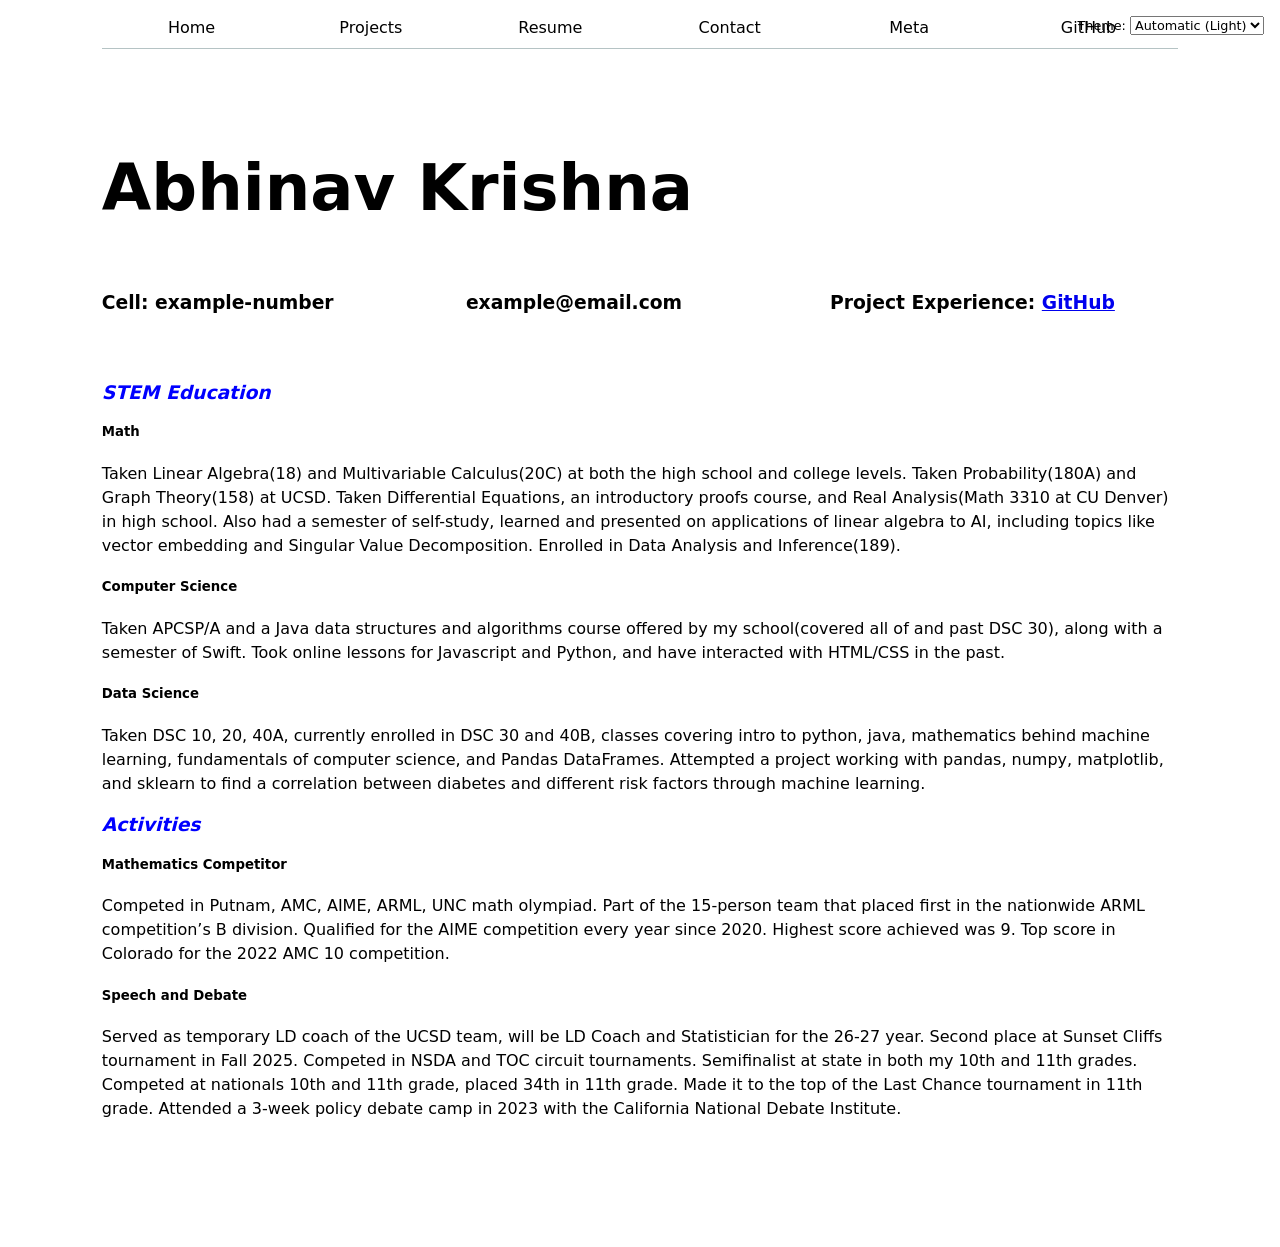
<file: cv.html>
<!DOCTYPE html>
<html lang="en">
<head>
    <meta charset="UTF-8">
    <meta name="viewport" content="width=device-width, initial-scale=1.0">
    <script type = 'module' src = 'global.js'></script>
    <link rel = 'stylesheet' href = 'style.css'>
    <title>Resume</title>
</head>
<body>
    <!-- <nav>
        <a href = 'index.html'>Home</a>
        <a href = 'contact/index.html'>Contact</a>
        <a href = 'projects/index.html'>Projects</a>
        <a>Resume</a>
        <a href = 'https://github.com/hellogoodbye2007' target = '_blank'>GitHub</a>
    </nav> -->
    <div class = 'cv'>
        <section class = 'myinfo'>
            <h1>Abhinav Krishna</h1>
            <h3>Cell: example-number</h3>
            <h3>example@email.com</h3>
            <h3>Project Experience: <a href = 'https://github.com/hellogoodbye2007'>GitHub</a></h3>
        </section>
        <section>
            <h3>STEM Education</h3>
            <article>
                <h5>Math</h5>
                <p>Taken Linear Algebra(18) and Multivariable Calculus(20C) at both the high school and college levels. Taken 
                    Probability(180A) and Graph Theory(158) at UCSD. Taken Differential Equations, an introductory proofs course, and 
                    Real Analysis(Math 3310 at CU Denver) in high school. Also had a semester of self-study, learned and presented on 
                    applications of linear algebra to AI, including topics like vector embedding and Singular Value Decomposition. 
                    Enrolled in Data Analysis and Inference(189).</p>
            </article>
            <article>
                <h5>Computer Science</h5>
                <p>Taken APCSP/A and a Java data structures and algorithms course offered by my school(covered all of and past DSC 30), along with a semester of Swift. Took online lessons for Javascript and Python, and have interacted with HTML/CSS in the past.
                </p>
            </article>
            <article>
                <h5>Data Science</h5>
                <p>Taken DSC 10, 20, 40A, currently enrolled in DSC 30 and 40B, classes covering intro to python, java, mathematics behind machine learning, fundamentals of computer science, and Pandas DataFrames. Attempted a project working with pandas, numpy, matplotlib, and sklearn to find a correlation between diabetes and different risk factors through machine learning.</p>
            </article>
        </section>
        <section>
            <h3>Activities</h3>
            <article>
                <h5>Mathematics Competitor</h5>
                <p>Competed in Putnam, AMC, AIME, ARML, UNC math olympiad. Part of the 15-person team that placed first in the nationwide ARML competition’s B division. Qualified for the AIME competition every year since 2020. Highest score achieved was 9. Top score in Colorado for the 2022 AMC 10 competition.
                </p>
            </article>
            <article>
                <h5>Speech and Debate</h5>
                <p>Served as temporary LD coach of the UCSD team, will be LD Coach and Statistician for the 26-27 year. Second place at Sunset Cliffs tournament in Fall 2025. Competed in NSDA and TOC circuit tournaments. Semifinalist at state in both my 10th and 11th grades. Competed at nationals 10th  and 11th grade, placed 34th in 11th grade. Made it to the top of the Last Chance tournament in 11th grade. Attended a 3-week policy debate camp in 2023 with the California National Debate Institute.
                </p>
            </article>
        </section>
    </div>
</body>
</html>
</file>
<file: style.css>
:root {
    --color-accent: oklch(65% 50% 0);
    accent-color: var(--color-accent);
    color-scheme: light dark;
}

body {
    /* Set line height to 1.5 times the font size
    and use the OS’s UI font as the website font
    */
    font: 100%/1.5 system-ui;
    max-width: 150ch;
    margin-inline: auto;
    padding: 0 10ch 10ch 10ch;

    .color-scheme {
        position: absolute;
        top: 1rem;
        right: 1rem;
        font-size: 80%;
    }

    nav {
        display: flex;
        margin-bottom: 5ch;
        border-bottom-width: 1px;
        border-bottom-style: solid;
        --border-color: oklch(50% 10% 200 / 40%);
        border-bottom-color: var(--border-color);

        a {
            flex: 1;
            text-decoration: none;
            color: inherit;
            text-align: center;
            padding: 0.5em;
        }

        a.current {
            border-bottom-width: 0.4em;
            border-bottom-style: solid;
            border-bottom-color: var(--border-color);
            padding-bottom: 0.1em;
            font-weight: bold;
        }

        a:hover {
            background-color: color-mix(in oklch, var(--color-accent), canvas 85%);
            border-bottom-width: 0.4em;
            border-bottom-style: solid;
            border-bottom-color: var(--color-accent);
            padding-bottom: 0.1em;
        }
    }

    input,
    textarea,
    button,
    select {
        font: inherit;
    }

    form {
        display: grid;
        grid-template-columns: auto 1fr;
        gap: 1em;

        label {
            display: grid;
            grid-template-columns: subgrid;
            grid-column: 1 / -1;
        }

        button {
            grid-column: 1 / -1;
        }
    }

    .projects {
        display: grid;
        grid-template-columns: repeat(auto-fill, minmax(15em, 1fr));
        gap: 1em;

        article {
            display: grid;
            grid-template-rows: subgrid;
            grid-row: span 3;
        }

        article h2 {
            margin: 0;
        }

        img {
            max-width: 100%;
            height: auto;
        }

        .project-year {
            font-family: Baskerville, serif;
            font-variant-numeric: oldstyle-nums;
            font-style: italic;
            color: gray;
            margin: 0;
        }
    }

    h1,
    h2,
    h3,
    h4,
    h5,
    h6 {
        line-height: 1.1;
        text-wrap: balance;
    }

    h1 {
        font-size: 400%;
    }

    .myinfo {
        display: grid;
        grid-template-columns: repeat(3, 1fr);
        gap: 1em;
        padding-bottom: 5ch;
    }

    .myinfo h1 {
        grid-column: 1 / -1;
    }

    .myinfo h3 {
        margin: 0;
    }

    .cv h3:not(.myinfo h3) {
        color: blue;
        font-style: italic
    }

    .stats {
        display: grid;
        grid-auto-flow: column;
        grid-auto-columns: 1fr;
        margin: 0;
    }

    .stats dt {
        grid-row: 1;
        text-transform: uppercase;
        font-size: 80%;
        opacity: 0.7;
    }

    .stats dd {
        grid-row: 2;
        margin: 0;
        font-size: 200%;
    }

    .gridlines {
        stroke: currentColor;
        stroke-opacity: 0.15;
    }

    .gridlines .domain {
        display: none;
    }

    dl.info {
        display: grid;
        grid-template-columns: auto 1fr;
        gap: 0.25em 1em;
        margin: 0;
        transition-duration: 500ms;
        transition-property: opacity, visibility;

        dt {
            grid-column: 1;
            margin: 0;
            font-size: 80%;
            text-transform: uppercase;
            opacity: 0.7;
        }

        dd {
            grid-column: 2;
            margin: 0;
            font-weight: bold;
        }
    }

    dl.info[hidden]:not(:hover, :focus-within) {
        opacity: 0;
        visibility: hidden;
    }

    .tooltip {
        position: fixed;
        top: 1em;
        left: 1em;

        padding: 0.75em 1em;
        background-color: color-mix(in oklch, canvas 85%, transparent);
        backdrop-filter: blur(8px);
        border-radius: 0.5em;
        box-shadow: 0 4px 12px rgb(0 0 0 / 0.2);
    }

    circle {
        transition: 200ms;
        transform-origin: center;
        transform-box: fill-box;

        @starting-style {
            r: 0;
        }
    }

    circle.selected {
        fill: #ff6b6b;
    }

    circle:hover {
        transform: scale(1.5);
    }

    #projects-plot {
        width: 20em;
        display: block;
    }

    #projects-plot:empty {
        display: none;
    }

    .container {
        display: flex;
        align-items: center;
        gap: 2em;
    }

    .container svg {
        flex: none;
    }

    .legend {
        flex: 1;
        display: grid;
        grid-template-columns: repeat(auto-fill, minmax(9em, 1fr));
        gap: 1em;
        border: 1px solid gray;
        padding: 1em;
        margin: 0;
        list-style: none;
    }

    .legend:empty {
        display: none;
    }

    .legend-item {
        display: flex;
        align-items: center;
        gap: 0.5em;
        cursor: pointer;
    }

    .swatch {
        display: inline-block;
        aspect-ratio: 1 / 1;
        width: 1em;
        background-color: var(--color);
        border-radius: 50%;
    }

    &:has(path:hover) {
        path:not(:hover) {
            opacity: 0.5;
        }
    }

    .selected {
        --color: oklch(60% 45% 0) !important;

        &:is(path) {
            fill: var(--color);
        }
    }

    path {
        transition: 300ms;
        cursor: pointer;
    }

    .search-bar {
        margin-block: 1em;
        width: 100%;
        box-sizing: border-box;
        border: 1px solid gray;
    }

    .commit-filter {
        display: flex;
        align-items: baseline;
    }

    .commit-filter label {
        display: flex;
        flex: 1;
        flex-wrap: wrap;
        align-items: baseline;
        gap: 0 1em;
    }

    .commit-filter input[type='range'] {
        flex: 1;
    }

    .commit-filter time {
        flex-basis: 100%;
        margin-left: auto;
        text-align: right;
    }

    #files {
        display: grid;
        grid-template-columns: 1fr 4fr;

        >div {
            grid-column: 1 / -1;
            display: grid;
            grid-template-columns: subgrid;
        }

        dt {
            grid-column: 1;
        }

        /*
        dd {
            grid-column: 2;
        }
        */

        dd {
            grid-column: 2;
            display: flex;
            flex-wrap: wrap;
            align-items: start;
            align-content: start;
            gap: 0.15em;
            padding-top: 0.6em;
            margin-left: 0;
        }

        dt small {
            display: block;
            font-size: 80%;
            opacity: 0.7;
        }
    }

    .loc {
        display: flex;
        width: 0.5em;
        aspect-ratio: 1;
        background: var(--color);
        border-radius: 50%;
    }

    #scrolly-1 {
        position: relative;
        display: flex;
        gap: 1rem;

        >* {
            flex: 1;
        }
    }

    #scatter-story {
        position: relative;
    }

    #scatter-story .step {
        padding-bottom: 30vh;
    }

    #scatter-plot {
        position: sticky;
        top: 0;
        left: 0;
        bottom: auto;
        height: 50vh;
    }
}
</file>
